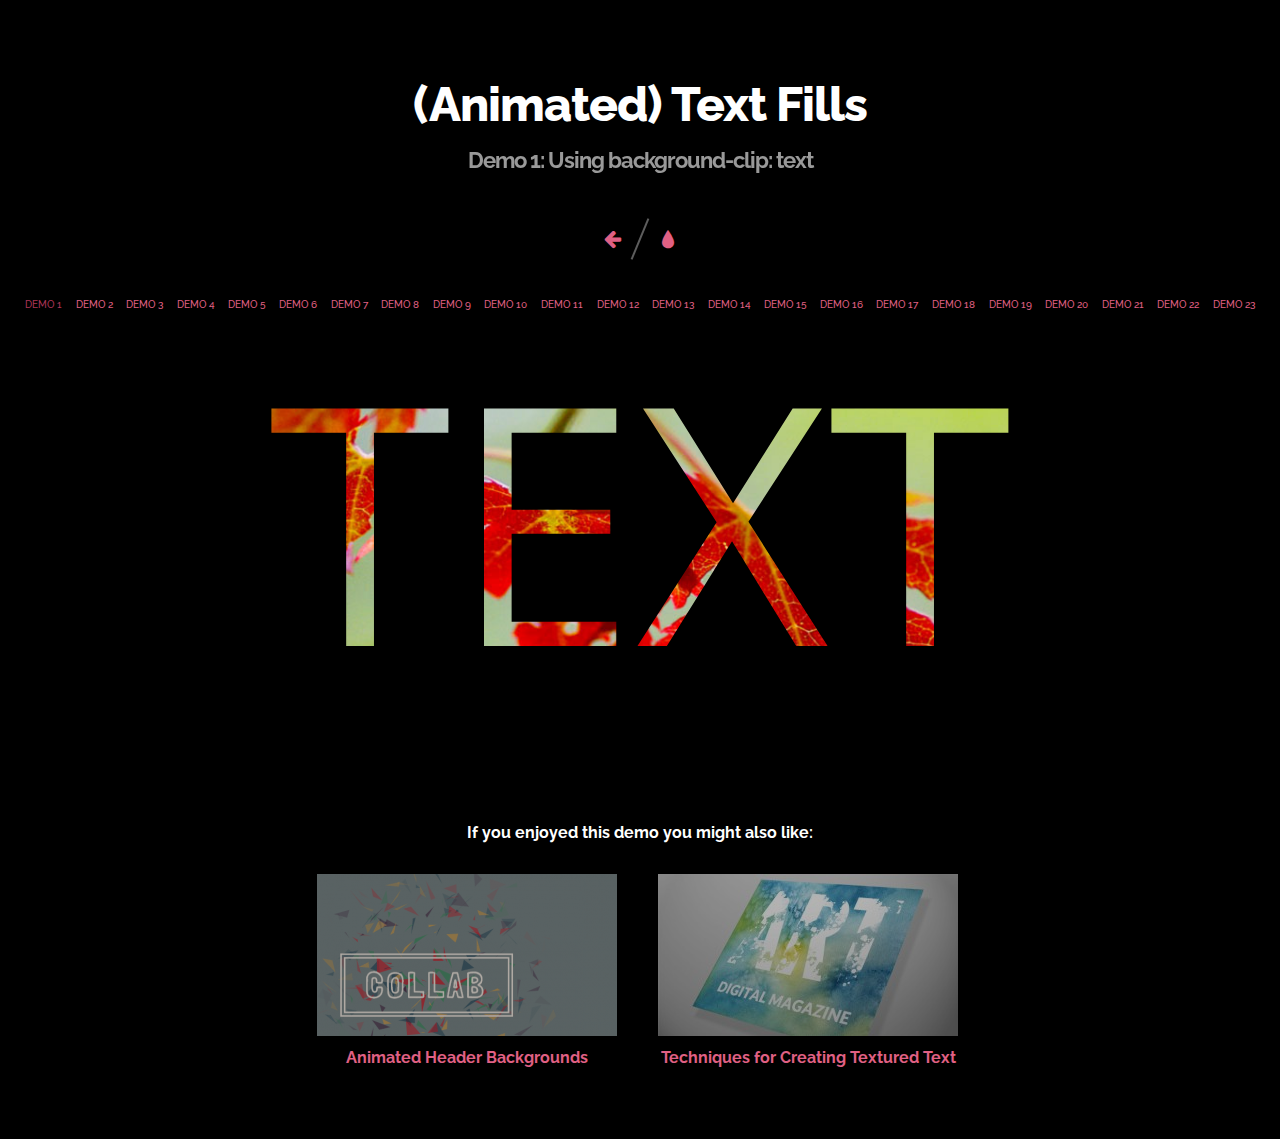
<file: AnimatedTextFillsAll/index.html>
<!DOCTYPE html>
<html lang="en" class="no-js">
	<head>
		<meta charset="UTF-8" />
		<meta http-equiv="X-UA-Compatible" content="IE=edge">
		<meta name="viewport" content="width=device-width, initial-scale=1">
		<title>(Animated) Text Fills - Demo 1</title>
		<meta name="description" content="How to Create (Animated) Text Fills with various techniques" />
		<meta name="keywords" content="text, fill, animation, svg, background-clip, clip, mask" />
		<meta name="author" content="Yoksel for Codrops" />
		<link rel="shortcut icon" href="../favicon.ico">
		<link rel="stylesheet" type="text/css" href="css/normalize.css" />
		<link rel="stylesheet" type="text/css" href="css/demo.css" />
		<link rel="stylesheet" type="text/css" href="css/style1.css" />
		<!--[if IE]>
  		<script src="http://html5shiv.googlecode.com/svn/trunk/html5.js"></script>
		<![endif]-->
	</head>
	<body>
		<div class="container">
			<header class="codrops-header">
				<h1>(Animated) Text Fills <span>Demo 1: Using background-clip: text</span></h1>
				<div class="codrops-links">
					<a class="codrops-icon codrops-icon--prev" href="http://tympanus.net/Development/ClickEffects/" title="Previous Demo"><span>Previous Demo</span></a>
					<a class="codrops-icon codrops-icon--drop" href="http://tympanus.net/codrops/?p=23145" title="Back to the article"><span>Back to the Codrops article</span></a>
				</div>
				<nav class="codrops-demos">
					<a class="current-demo" href="index.html">Demo 1</a>
					<a href="index2.html">Demo 2</a>
					<a href="index3.html">Demo 3</a>
					<a href="index4.html">Demo 4</a>
					<a href="index5.html">Demo 5</a>
					<a href="index6.html">Demo 6</a>
					<a href="index7.html">Demo 7</a>
					<a href="index8.html">Demo 8</a>
					<a href="index9.html">Demo 9</a>
					<a href="index10.html">Demo 10</a>
					<a href="index11.html">Demo 11</a>
					<a href="index12.html">Demo 12</a>
					<a href="index13.html">Demo 13</a>
					<a href="index14.html">Demo 14</a>
					<a href="index15.html">Demo 15</a>
					<a href="index16.html">Demo 16</a>
					<a href="index17.html">Demo 17</a>
					<a href="index18.html">Demo 18</a>
					<a href="index19.html">Demo 19</a>
					<a href="index20.html">Demo 20</a>
					<a href="index21.html">Demo 21</a>
					<a href="index22.html">Demo 22</a>
					<a href="index23.html">Demo 23</a>
				</nav>
			</header>
			<div class="content">
				<div class="box-with-text">Text</div>
			</div>
			<!-- Related demos -->
			<section class="content-related">
				<p>If you enjoyed this demo you might also like:</p>
				<a class="media-item" href="http://tympanus.net/Development/AnimatedHeaderBackgrounds/">
					<img class="media-item__img" src="img/related/AnimatedHeaderBackgrounds.png">
					<h3 class="media-item__title">Animated Header Backgrounds</h3>
				</a>
				<a class="media-item" href="http://tympanus.net/Tutorials/TexturedText/">
					<img class="media-item__img" src="img/related/TexturedText.jpg">
					<h3 class="media-item__title">Techniques for Creating Textured Text</h3>
				</a>
			</section>
		</div><!-- /container -->
	</body>
</html>
</file>
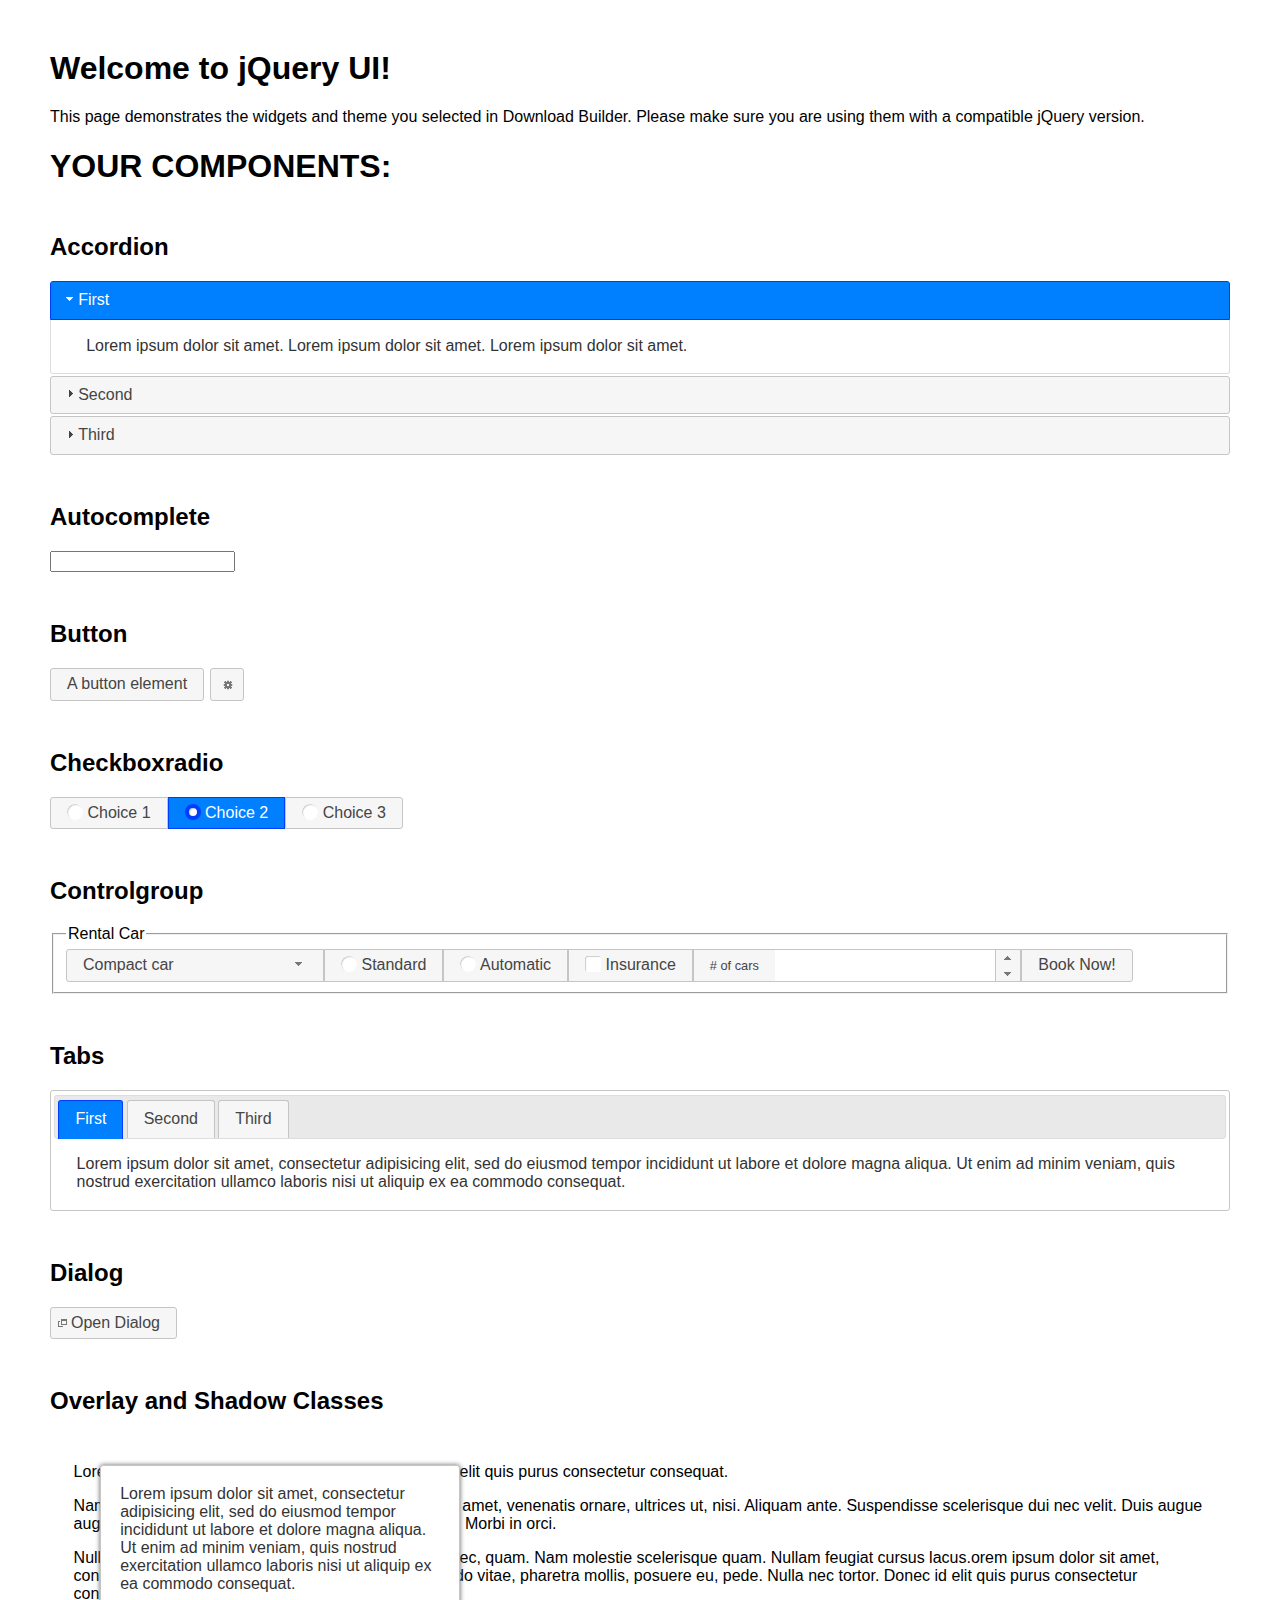
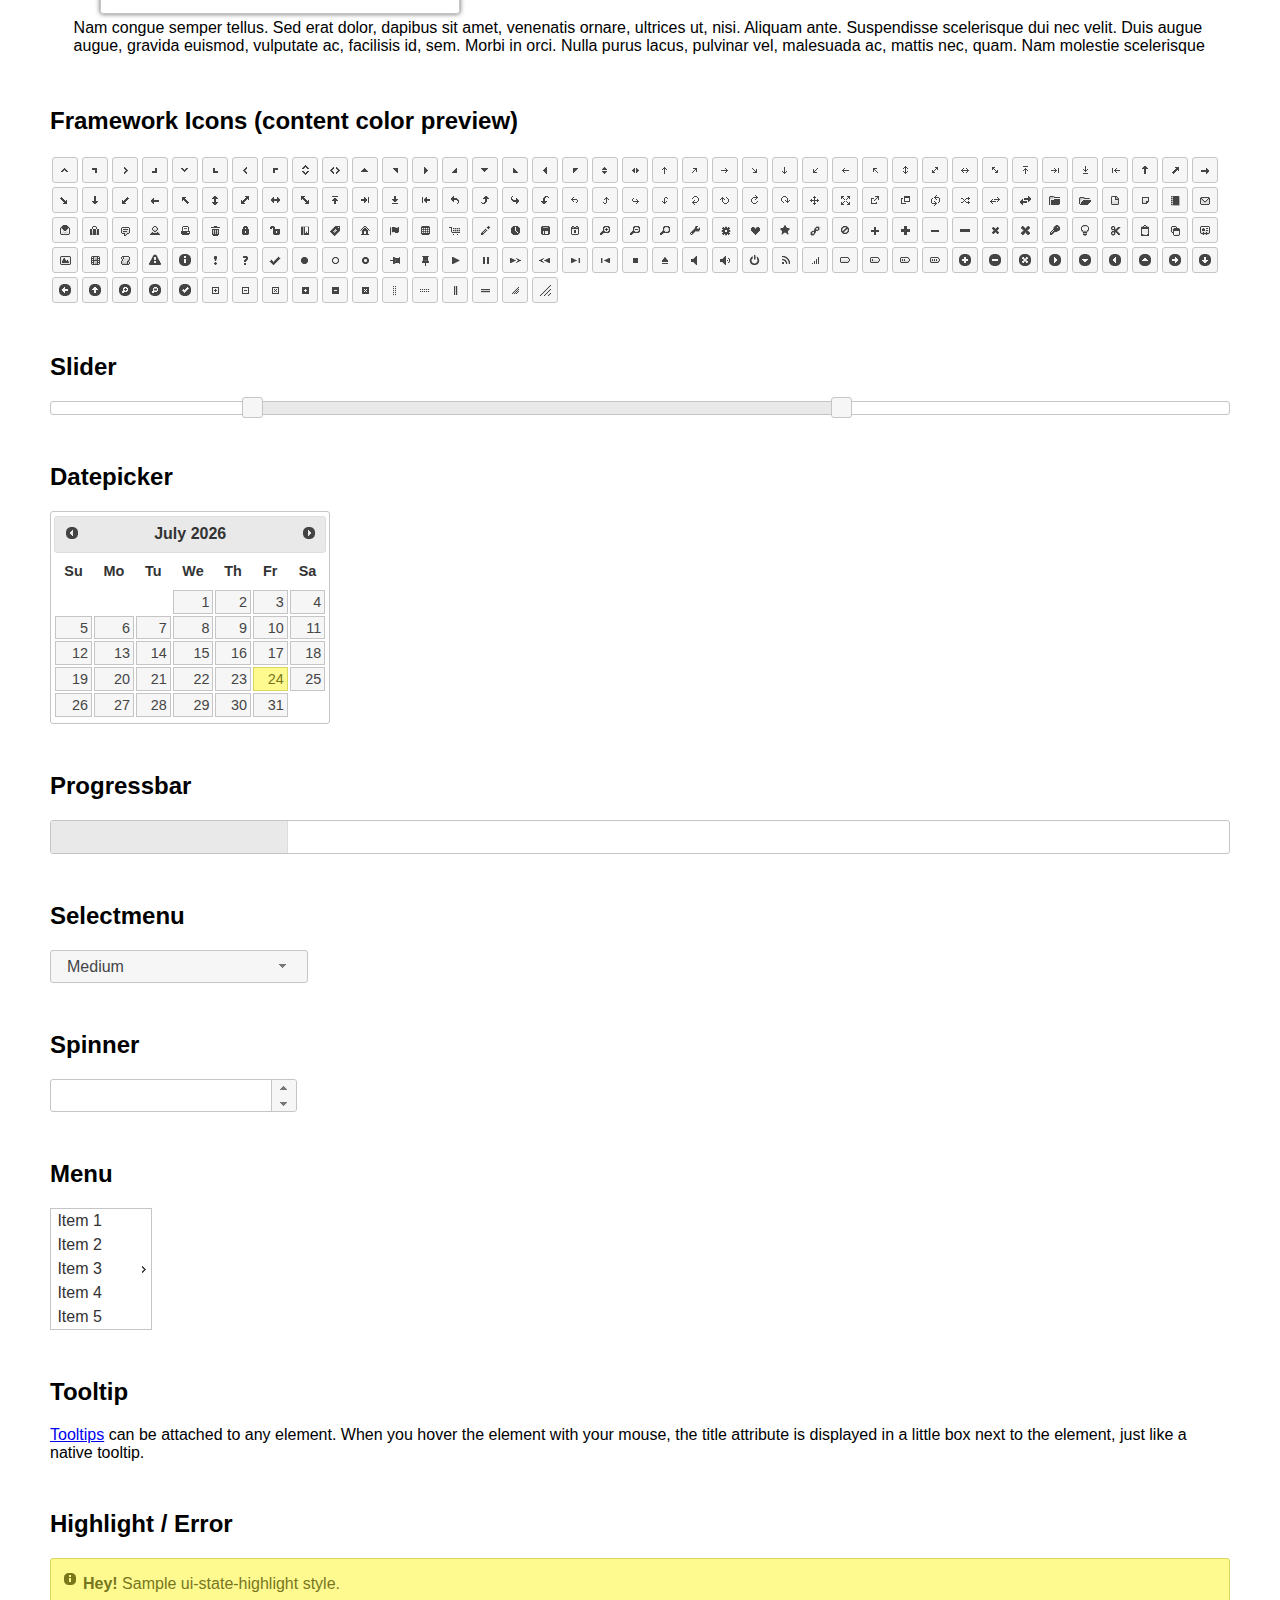
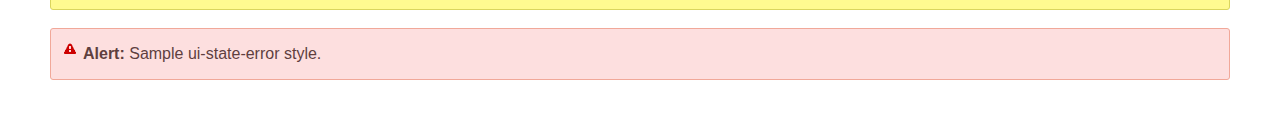
<file: vendor/jqueryui/index.html>
<!doctype html>
<html lang="us">
<head>
	<meta charset="utf-8">
	<title>jQuery UI Example Page</title>
	<link href="jquery-ui.css" rel="stylesheet">
	<style>
	body{
		font-family: "Trebuchet MS", sans-serif;
		margin: 50px;
	}
	.demoHeaders {
		margin-top: 2em;
	}
	#dialog-link {
		padding: .4em 1em .4em 20px;
		text-decoration: none;
		position: relative;
	}
	#dialog-link span.ui-icon {
		margin: 0 5px 0 0;
		position: absolute;
		left: .2em;
		top: 50%;
		margin-top: -8px;
	}
	#icons {
		margin: 0;
		padding: 0;
	}
	#icons li {
		margin: 2px;
		position: relative;
		padding: 4px 0;
		cursor: pointer;
		float: left;
		list-style: none;
	}
	#icons span.ui-icon {
		float: left;
		margin: 0 4px;
	}
	.fakewindowcontain .ui-widget-overlay {
		position: absolute;
	}
	select {
		width: 200px;
	}
	</style>
</head>
<body>

<h1>Welcome to jQuery UI!</h1>

<div class="ui-widget">
	<p>This page demonstrates the widgets and theme you selected in Download Builder. Please make sure you are using them with a compatible jQuery version.</p>
</div>

<h1>YOUR COMPONENTS:</h1>


<!-- Accordion -->
<h2 class="demoHeaders">Accordion</h2>
<div id="accordion">
	<h3>First</h3>
	<div>Lorem ipsum dolor sit amet. Lorem ipsum dolor sit amet. Lorem ipsum dolor sit amet.</div>
	<h3>Second</h3>
	<div>Phasellus mattis tincidunt nibh.</div>
	<h3>Third</h3>
	<div>Nam dui erat, auctor a, dignissim quis.</div>
</div>



<!-- Autocomplete -->
<h2 class="demoHeaders">Autocomplete</h2>
<div>
	<input id="autocomplete" title="type &quot;a&quot;">
</div>



<!-- Button -->
<h2 class="demoHeaders">Button</h2>
<button id="button">A button element</button>
<button id="button-icon">An icon-only button</button>



<!-- Checkboxradio -->
<h2 class="demoHeaders">Checkboxradio</h2>
<form style="margin-top: 1em;">
	<div id="radioset">
		<input type="radio" id="radio1" name="radio"><label for="radio1">Choice 1</label>
		<input type="radio" id="radio2" name="radio" checked="checked"><label for="radio2">Choice 2</label>
		<input type="radio" id="radio3" name="radio"><label for="radio3">Choice 3</label>
	</div>
</form>



<!-- Controlgroup -->
<h2 class="demoHeaders">Controlgroup</h2>
<fieldset>
	<legend>Rental Car</legend>
	<div id="controlgroup">
		<select id="car-type">
			<option>Compact car</option>
			<option>Midsize car</option>
			<option>Full size car</option>
			<option>SUV</option>
			<option>Luxury</option>
			<option>Truck</option>
			<option>Van</option>
		</select>
		<label for="transmission-standard">Standard</label>
		<input type="radio" name="transmission" id="transmission-standard">
		<label for="transmission-automatic">Automatic</label>
		<input type="radio" name="transmission" id="transmission-automatic">
		<label for="insurance">Insurance</label>
		<input type="checkbox" name="insurance" id="insurance">
		<label for="horizontal-spinner" class="ui-controlgroup-label"># of cars</label>
		<input id="horizontal-spinner" class="ui-spinner-input">
		<button>Book Now!</button>
	</div>
</fieldset>



<!-- Tabs -->
<h2 class="demoHeaders">Tabs</h2>
<div id="tabs">
	<ul>
		<li><a href="#tabs-1">First</a></li>
		<li><a href="#tabs-2">Second</a></li>
		<li><a href="#tabs-3">Third</a></li>
	</ul>
	<div id="tabs-1">Lorem ipsum dolor sit amet, consectetur adipisicing elit, sed do eiusmod tempor incididunt ut labore et dolore magna aliqua. Ut enim ad minim veniam, quis nostrud exercitation ullamco laboris nisi ut aliquip ex ea commodo consequat.</div>
	<div id="tabs-2">Phasellus mattis tincidunt nibh. Cras orci urna, blandit id, pretium vel, aliquet ornare, felis. Maecenas scelerisque sem non nisl. Fusce sed lorem in enim dictum bibendum.</div>
	<div id="tabs-3">Nam dui erat, auctor a, dignissim quis, sollicitudin eu, felis. Pellentesque nisi urna, interdum eget, sagittis et, consequat vestibulum, lacus. Mauris porttitor ullamcorper augue.</div>
</div>



<h2 class="demoHeaders">Dialog</h2>
<p>
	<button id="dialog-link" class="ui-button ui-corner-all ui-widget">
		<span class="ui-icon ui-icon-newwin"></span>Open Dialog
	</button>
</p>

<h2 class="demoHeaders">Overlay and Shadow Classes</h2>
<div style="position: relative; width: 96%; height: 200px; padding:1% 2%; overflow:hidden;" class="fakewindowcontain">
	<p>Lorem ipsum dolor sit amet,  Nulla nec tortor. Donec id elit quis purus consectetur consequat. </p><p>Nam congue semper tellus. Sed erat dolor, dapibus sit amet, venenatis ornare, ultrices ut, nisi. Aliquam ante. Suspendisse scelerisque dui nec velit. Duis augue augue, gravida euismod, vulputate ac, facilisis id, sem. Morbi in orci. </p><p>Nulla purus lacus, pulvinar vel, malesuada ac, mattis nec, quam. Nam molestie scelerisque quam. Nullam feugiat cursus lacus.orem ipsum dolor sit amet, consectetur adipiscing elit. Donec libero risus, commodo vitae, pharetra mollis, posuere eu, pede. Nulla nec tortor. Donec id elit quis purus consectetur consequat. </p><p>Nam congue semper tellus. Sed erat dolor, dapibus sit amet, venenatis ornare, ultrices ut, nisi. Aliquam ante. Suspendisse scelerisque dui nec velit. Duis augue augue, gravida euismod, vulputate ac, facilisis id, sem. Morbi in orci. Nulla purus lacus, pulvinar vel, malesuada ac, mattis nec, quam. Nam molestie scelerisque quam. </p><p>Nullam feugiat cursus lacus.orem ipsum dolor sit amet, consectetur adipiscing elit. Donec libero risus, commodo vitae, pharetra mollis, posuere eu, pede. Nulla nec tortor. Donec id elit quis purus consectetur consequat. Nam congue semper tellus. Sed erat dolor, dapibus sit amet, venenatis ornare, ultrices ut, nisi. Aliquam ante. </p><p>Suspendisse scelerisque dui nec velit. Duis augue augue, gravida euismod, vulputate ac, facilisis id, sem. Morbi in orci. Nulla purus lacus, pulvinar vel, malesuada ac, mattis nec, quam. Nam molestie scelerisque quam. Nullam feugiat cursus lacus.orem ipsum dolor sit amet, consectetur adipiscing elit. Donec libero risus, commodo vitae, pharetra mollis, posuere eu, pede. Nulla nec tortor. Donec id elit quis purus consectetur consequat. Nam congue semper tellus. Sed erat dolor, dapibus sit amet, venenatis ornare, ultrices ut, nisi. </p>

	<!-- ui-dialog -->
	<div class="ui-widget-overlay ui-front"></div>
	<div style="position: absolute; width: 320px; left: 50px; top: 30px; padding: 1.2em" class="ui-widget ui-front ui-widget-content ui-corner-all ui-widget-shadow">
		Lorem ipsum dolor sit amet, consectetur adipisicing elit, sed do eiusmod tempor incididunt ut labore et dolore magna aliqua. Ut enim ad minim veniam, quis nostrud exercitation ullamco laboris nisi ut aliquip ex ea commodo consequat.
	</div>

</div>

<!-- ui-dialog -->
<div id="dialog" title="Dialog Title">
	<p>Lorem ipsum dolor sit amet, consectetur adipisicing elit, sed do eiusmod tempor incididunt ut labore et dolore magna aliqua. Ut enim ad minim veniam, quis nostrud exercitation ullamco laboris nisi ut aliquip ex ea commodo consequat.</p>
</div>



<h2 class="demoHeaders">Framework Icons (content color preview)</h2>
<ul id="icons" class="ui-widget ui-helper-clearfix">
	<li class="ui-state-default ui-corner-all" title=".ui-icon-caret-1-n"><span class="ui-icon ui-icon-caret-1-n"></span></li>
	<li class="ui-state-default ui-corner-all" title=".ui-icon-caret-1-ne"><span class="ui-icon ui-icon-caret-1-ne"></span></li>
	<li class="ui-state-default ui-corner-all" title=".ui-icon-caret-1-e"><span class="ui-icon ui-icon-caret-1-e"></span></li>
	<li class="ui-state-default ui-corner-all" title=".ui-icon-caret-1-se"><span class="ui-icon ui-icon-caret-1-se"></span></li>
	<li class="ui-state-default ui-corner-all" title=".ui-icon-caret-1-s"><span class="ui-icon ui-icon-caret-1-s"></span></li>
	<li class="ui-state-default ui-corner-all" title=".ui-icon-caret-1-sw"><span class="ui-icon ui-icon-caret-1-sw"></span></li>
	<li class="ui-state-default ui-corner-all" title=".ui-icon-caret-1-w"><span class="ui-icon ui-icon-caret-1-w"></span></li>
	<li class="ui-state-default ui-corner-all" title=".ui-icon-caret-1-nw"><span class="ui-icon ui-icon-caret-1-nw"></span></li>
	<li class="ui-state-default ui-corner-all" title=".ui-icon-caret-2-n-s"><span class="ui-icon ui-icon-caret-2-n-s"></span></li>
	<li class="ui-state-default ui-corner-all" title=".ui-icon-caret-2-e-w"><span class="ui-icon ui-icon-caret-2-e-w"></span></li>
	<li class="ui-state-default ui-corner-all" title=".ui-icon-triangle-1-n"><span class="ui-icon ui-icon-triangle-1-n"></span></li>
	<li class="ui-state-default ui-corner-all" title=".ui-icon-triangle-1-ne"><span class="ui-icon ui-icon-triangle-1-ne"></span></li>
	<li class="ui-state-default ui-corner-all" title=".ui-icon-triangle-1-e"><span class="ui-icon ui-icon-triangle-1-e"></span></li>
	<li class="ui-state-default ui-corner-all" title=".ui-icon-triangle-1-se"><span class="ui-icon ui-icon-triangle-1-se"></span></li>
	<li class="ui-state-default ui-corner-all" title=".ui-icon-triangle-1-s"><span class="ui-icon ui-icon-triangle-1-s"></span></li>
	<li class="ui-state-default ui-corner-all" title=".ui-icon-triangle-1-sw"><span class="ui-icon ui-icon-triangle-1-sw"></span></li>
	<li class="ui-state-default ui-corner-all" title=".ui-icon-triangle-1-w"><span class="ui-icon ui-icon-triangle-1-w"></span></li>
	<li class="ui-state-default ui-corner-all" title=".ui-icon-triangle-1-nw"><span class="ui-icon ui-icon-triangle-1-nw"></span></li>
	<li class="ui-state-default ui-corner-all" title=".ui-icon-triangle-2-n-s"><span class="ui-icon ui-icon-triangle-2-n-s"></span></li>
	<li class="ui-state-default ui-corner-all" title=".ui-icon-triangle-2-e-w"><span class="ui-icon ui-icon-triangle-2-e-w"></span></li>
	<li class="ui-state-default ui-corner-all" title=".ui-icon-arrow-1-n"><span class="ui-icon ui-icon-arrow-1-n"></span></li>
	<li class="ui-state-default ui-corner-all" title=".ui-icon-arrow-1-ne"><span class="ui-icon ui-icon-arrow-1-ne"></span></li>
	<li class="ui-state-default ui-corner-all" title=".ui-icon-arrow-1-e"><span class="ui-icon ui-icon-arrow-1-e"></span></li>
	<li class="ui-state-default ui-corner-all" title=".ui-icon-arrow-1-se"><span class="ui-icon ui-icon-arrow-1-se"></span></li>
	<li class="ui-state-default ui-corner-all" title=".ui-icon-arrow-1-s"><span class="ui-icon ui-icon-arrow-1-s"></span></li>
	<li class="ui-state-default ui-corner-all" title=".ui-icon-arrow-1-sw"><span class="ui-icon ui-icon-arrow-1-sw"></span></li>
	<li class="ui-state-default ui-corner-all" title=".ui-icon-arrow-1-w"><span class="ui-icon ui-icon-arrow-1-w"></span></li>
	<li class="ui-state-default ui-corner-all" title=".ui-icon-arrow-1-nw"><span class="ui-icon ui-icon-arrow-1-nw"></span></li>
	<li class="ui-state-default ui-corner-all" title=".ui-icon-arrow-2-n-s"><span class="ui-icon ui-icon-arrow-2-n-s"></span></li>
	<li class="ui-state-default ui-corner-all" title=".ui-icon-arrow-2-ne-sw"><span class="ui-icon ui-icon-arrow-2-ne-sw"></span></li>
	<li class="ui-state-default ui-corner-all" title=".ui-icon-arrow-2-e-w"><span class="ui-icon ui-icon-arrow-2-e-w"></span></li>
	<li class="ui-state-default ui-corner-all" title=".ui-icon-arrow-2-se-nw"><span class="ui-icon ui-icon-arrow-2-se-nw"></span></li>
	<li class="ui-state-default ui-corner-all" title=".ui-icon-arrowstop-1-n"><span class="ui-icon ui-icon-arrowstop-1-n"></span></li>
	<li class="ui-state-default ui-corner-all" title=".ui-icon-arrowstop-1-e"><span class="ui-icon ui-icon-arrowstop-1-e"></span></li>
	<li class="ui-state-default ui-corner-all" title=".ui-icon-arrowstop-1-s"><span class="ui-icon ui-icon-arrowstop-1-s"></span></li>
	<li class="ui-state-default ui-corner-all" title=".ui-icon-arrowstop-1-w"><span class="ui-icon ui-icon-arrowstop-1-w"></span></li>
	<li class="ui-state-default ui-corner-all" title=".ui-icon-arrowthick-1-n"><span class="ui-icon ui-icon-arrowthick-1-n"></span></li>
	<li class="ui-state-default ui-corner-all" title=".ui-icon-arrowthick-1-ne"><span class="ui-icon ui-icon-arrowthick-1-ne"></span></li>
	<li class="ui-state-default ui-corner-all" title=".ui-icon-arrowthick-1-e"><span class="ui-icon ui-icon-arrowthick-1-e"></span></li>
	<li class="ui-state-default ui-corner-all" title=".ui-icon-arrowthick-1-se"><span class="ui-icon ui-icon-arrowthick-1-se"></span></li>
	<li class="ui-state-default ui-corner-all" title=".ui-icon-arrowthick-1-s"><span class="ui-icon ui-icon-arrowthick-1-s"></span></li>
	<li class="ui-state-default ui-corner-all" title=".ui-icon-arrowthick-1-sw"><span class="ui-icon ui-icon-arrowthick-1-sw"></span></li>
	<li class="ui-state-default ui-corner-all" title=".ui-icon-arrowthick-1-w"><span class="ui-icon ui-icon-arrowthick-1-w"></span></li>
	<li class="ui-state-default ui-corner-all" title=".ui-icon-arrowthick-1-nw"><span class="ui-icon ui-icon-arrowthick-1-nw"></span></li>
	<li class="ui-state-default ui-corner-all" title=".ui-icon-arrowthick-2-n-s"><span class="ui-icon ui-icon-arrowthick-2-n-s"></span></li>
	<li class="ui-state-default ui-corner-all" title=".ui-icon-arrowthick-2-ne-sw"><span class="ui-icon ui-icon-arrowthick-2-ne-sw"></span></li>
	<li class="ui-state-default ui-corner-all" title=".ui-icon-arrowthick-2-e-w"><span class="ui-icon ui-icon-arrowthick-2-e-w"></span></li>
	<li class="ui-state-default ui-corner-all" title=".ui-icon-arrowthick-2-se-nw"><span class="ui-icon ui-icon-arrowthick-2-se-nw"></span></li>
	<li class="ui-state-default ui-corner-all" title=".ui-icon-arrowthickstop-1-n"><span class="ui-icon ui-icon-arrowthickstop-1-n"></span></li>
	<li class="ui-state-default ui-corner-all" title=".ui-icon-arrowthickstop-1-e"><span class="ui-icon ui-icon-arrowthickstop-1-e"></span></li>
	<li class="ui-state-default ui-corner-all" title=".ui-icon-arrowthickstop-1-s"><span class="ui-icon ui-icon-arrowthickstop-1-s"></span></li>
	<li class="ui-state-default ui-corner-all" title=".ui-icon-arrowthickstop-1-w"><span class="ui-icon ui-icon-arrowthickstop-1-w"></span></li>
	<li class="ui-state-default ui-corner-all" title=".ui-icon-arrowreturnthick-1-w"><span class="ui-icon ui-icon-arrowreturnthick-1-w"></span></li>
	<li class="ui-state-default ui-corner-all" title=".ui-icon-arrowreturnthick-1-n"><span class="ui-icon ui-icon-arrowreturnthick-1-n"></span></li>
	<li class="ui-state-default ui-corner-all" title=".ui-icon-arrowreturnthick-1-e"><span class="ui-icon ui-icon-arrowreturnthick-1-e"></span></li>
	<li class="ui-state-default ui-corner-all" title=".ui-icon-arrowreturnthick-1-s"><span class="ui-icon ui-icon-arrowreturnthick-1-s"></span></li>
	<li class="ui-state-default ui-corner-all" title=".ui-icon-arrowreturn-1-w"><span class="ui-icon ui-icon-arrowreturn-1-w"></span></li>
	<li class="ui-state-default ui-corner-all" title=".ui-icon-arrowreturn-1-n"><span class="ui-icon ui-icon-arrowreturn-1-n"></span></li>
	<li class="ui-state-default ui-corner-all" title=".ui-icon-arrowreturn-1-e"><span class="ui-icon ui-icon-arrowreturn-1-e"></span></li>
	<li class="ui-state-default ui-corner-all" title=".ui-icon-arrowreturn-1-s"><span class="ui-icon ui-icon-arrowreturn-1-s"></span></li>
	<li class="ui-state-default ui-corner-all" title=".ui-icon-arrowrefresh-1-w"><span class="ui-icon ui-icon-arrowrefresh-1-w"></span></li>
	<li class="ui-state-default ui-corner-all" title=".ui-icon-arrowrefresh-1-n"><span class="ui-icon ui-icon-arrowrefresh-1-n"></span></li>
	<li class="ui-state-default ui-corner-all" title=".ui-icon-arrowrefresh-1-e"><span class="ui-icon ui-icon-arrowrefresh-1-e"></span></li>
	<li class="ui-state-default ui-corner-all" title=".ui-icon-arrowrefresh-1-s"><span class="ui-icon ui-icon-arrowrefresh-1-s"></span></li>
	<li class="ui-state-default ui-corner-all" title=".ui-icon-arrow-4"><span class="ui-icon ui-icon-arrow-4"></span></li>
	<li class="ui-state-default ui-corner-all" title=".ui-icon-arrow-4-diag"><span class="ui-icon ui-icon-arrow-4-diag"></span></li>
	<li class="ui-state-default ui-corner-all" title=".ui-icon-extlink"><span class="ui-icon ui-icon-extlink"></span></li>
	<li class="ui-state-default ui-corner-all" title=".ui-icon-newwin"><span class="ui-icon ui-icon-newwin"></span></li>
	<li class="ui-state-default ui-corner-all" title=".ui-icon-refresh"><span class="ui-icon ui-icon-refresh"></span></li>
	<li class="ui-state-default ui-corner-all" title=".ui-icon-shuffle"><span class="ui-icon ui-icon-shuffle"></span></li>
	<li class="ui-state-default ui-corner-all" title=".ui-icon-transfer-e-w"><span class="ui-icon ui-icon-transfer-e-w"></span></li>
	<li class="ui-state-default ui-corner-all" title=".ui-icon-transferthick-e-w"><span class="ui-icon ui-icon-transferthick-e-w"></span></li>
	<li class="ui-state-default ui-corner-all" title=".ui-icon-folder-collapsed"><span class="ui-icon ui-icon-folder-collapsed"></span></li>
	<li class="ui-state-default ui-corner-all" title=".ui-icon-folder-open"><span class="ui-icon ui-icon-folder-open"></span></li>
	<li class="ui-state-default ui-corner-all" title=".ui-icon-document"><span class="ui-icon ui-icon-document"></span></li>
	<li class="ui-state-default ui-corner-all" title=".ui-icon-document-b"><span class="ui-icon ui-icon-document-b"></span></li>
	<li class="ui-state-default ui-corner-all" title=".ui-icon-note"><span class="ui-icon ui-icon-note"></span></li>
	<li class="ui-state-default ui-corner-all" title=".ui-icon-mail-closed"><span class="ui-icon ui-icon-mail-closed"></span></li>
	<li class="ui-state-default ui-corner-all" title=".ui-icon-mail-open"><span class="ui-icon ui-icon-mail-open"></span></li>
	<li class="ui-state-default ui-corner-all" title=".ui-icon-suitcase"><span class="ui-icon ui-icon-suitcase"></span></li>
	<li class="ui-state-default ui-corner-all" title=".ui-icon-comment"><span class="ui-icon ui-icon-comment"></span></li>
	<li class="ui-state-default ui-corner-all" title=".ui-icon-person"><span class="ui-icon ui-icon-person"></span></li>
	<li class="ui-state-default ui-corner-all" title=".ui-icon-print"><span class="ui-icon ui-icon-print"></span></li>
	<li class="ui-state-default ui-corner-all" title=".ui-icon-trash"><span class="ui-icon ui-icon-trash"></span></li>
	<li class="ui-state-default ui-corner-all" title=".ui-icon-locked"><span class="ui-icon ui-icon-locked"></span></li>
	<li class="ui-state-default ui-corner-all" title=".ui-icon-unlocked"><span class="ui-icon ui-icon-unlocked"></span></li>
	<li class="ui-state-default ui-corner-all" title=".ui-icon-bookmark"><span class="ui-icon ui-icon-bookmark"></span></li>
	<li class="ui-state-default ui-corner-all" title=".ui-icon-tag"><span class="ui-icon ui-icon-tag"></span></li>
	<li class="ui-state-default ui-corner-all" title=".ui-icon-home"><span class="ui-icon ui-icon-home"></span></li>
	<li class="ui-state-default ui-corner-all" title=".ui-icon-flag"><span class="ui-icon ui-icon-flag"></span></li>
	<li class="ui-state-default ui-corner-all" title=".ui-icon-calculator"><span class="ui-icon ui-icon-calculator"></span></li>
	<li class="ui-state-default ui-corner-all" title=".ui-icon-cart"><span class="ui-icon ui-icon-cart"></span></li>
	<li class="ui-state-default ui-corner-all" title=".ui-icon-pencil"><span class="ui-icon ui-icon-pencil"></span></li>
	<li class="ui-state-default ui-corner-all" title=".ui-icon-clock"><span class="ui-icon ui-icon-clock"></span></li>
	<li class="ui-state-default ui-corner-all" title=".ui-icon-disk"><span class="ui-icon ui-icon-disk"></span></li>
	<li class="ui-state-default ui-corner-all" title=".ui-icon-calendar"><span class="ui-icon ui-icon-calendar"></span></li>
	<li class="ui-state-default ui-corner-all" title=".ui-icon-zoomin"><span class="ui-icon ui-icon-zoomin"></span></li>
	<li class="ui-state-default ui-corner-all" title=".ui-icon-zoomout"><span class="ui-icon ui-icon-zoomout"></span></li>
	<li class="ui-state-default ui-corner-all" title=".ui-icon-search"><span class="ui-icon ui-icon-search"></span></li>
	<li class="ui-state-default ui-corner-all" title=".ui-icon-wrench"><span class="ui-icon ui-icon-wrench"></span></li>
	<li class="ui-state-default ui-corner-all" title=".ui-icon-gear"><span class="ui-icon ui-icon-gear"></span></li>
	<li class="ui-state-default ui-corner-all" title=".ui-icon-heart"><span class="ui-icon ui-icon-heart"></span></li>
	<li class="ui-state-default ui-corner-all" title=".ui-icon-star"><span class="ui-icon ui-icon-star"></span></li>
	<li class="ui-state-default ui-corner-all" title=".ui-icon-link"><span class="ui-icon ui-icon-link"></span></li>
	<li class="ui-state-default ui-corner-all" title=".ui-icon-cancel"><span class="ui-icon ui-icon-cancel"></span></li>
	<li class="ui-state-default ui-corner-all" title=".ui-icon-plus"><span class="ui-icon ui-icon-plus"></span></li>
	<li class="ui-state-default ui-corner-all" title=".ui-icon-plusthick"><span class="ui-icon ui-icon-plusthick"></span></li>
	<li class="ui-state-default ui-corner-all" title=".ui-icon-minus"><span class="ui-icon ui-icon-minus"></span></li>
	<li class="ui-state-default ui-corner-all" title=".ui-icon-minusthick"><span class="ui-icon ui-icon-minusthick"></span></li>
	<li class="ui-state-default ui-corner-all" title=".ui-icon-close"><span class="ui-icon ui-icon-close"></span></li>
	<li class="ui-state-default ui-corner-all" title=".ui-icon-closethick"><span class="ui-icon ui-icon-closethick"></span></li>
	<li class="ui-state-default ui-corner-all" title=".ui-icon-key"><span class="ui-icon ui-icon-key"></span></li>
	<li class="ui-state-default ui-corner-all" title=".ui-icon-lightbulb"><span class="ui-icon ui-icon-lightbulb"></span></li>
	<li class="ui-state-default ui-corner-all" title=".ui-icon-scissors"><span class="ui-icon ui-icon-scissors"></span></li>
	<li class="ui-state-default ui-corner-all" title=".ui-icon-clipboard"><span class="ui-icon ui-icon-clipboard"></span></li>
	<li class="ui-state-default ui-corner-all" title=".ui-icon-copy"><span class="ui-icon ui-icon-copy"></span></li>
	<li class="ui-state-default ui-corner-all" title=".ui-icon-contact"><span class="ui-icon ui-icon-contact"></span></li>
	<li class="ui-state-default ui-corner-all" title=".ui-icon-image"><span class="ui-icon ui-icon-image"></span></li>
	<li class="ui-state-default ui-corner-all" title=".ui-icon-video"><span class="ui-icon ui-icon-video"></span></li>
	<li class="ui-state-default ui-corner-all" title=".ui-icon-script"><span class="ui-icon ui-icon-script"></span></li>
	<li class="ui-state-default ui-corner-all" title=".ui-icon-alert"><span class="ui-icon ui-icon-alert"></span></li>
	<li class="ui-state-default ui-corner-all" title=".ui-icon-info"><span class="ui-icon ui-icon-info"></span></li>
	<li class="ui-state-default ui-corner-all" title=".ui-icon-notice"><span class="ui-icon ui-icon-notice"></span></li>
	<li class="ui-state-default ui-corner-all" title=".ui-icon-help"><span class="ui-icon ui-icon-help"></span></li>
	<li class="ui-state-default ui-corner-all" title=".ui-icon-check"><span class="ui-icon ui-icon-check"></span></li>
	<li class="ui-state-default ui-corner-all" title=".ui-icon-bullet"><span class="ui-icon ui-icon-bullet"></span></li>
	<li class="ui-state-default ui-corner-all" title=".ui-icon-radio-off"><span class="ui-icon ui-icon-radio-off"></span></li>
	<li class="ui-state-default ui-corner-all" title=".ui-icon-radio-on"><span class="ui-icon ui-icon-radio-on"></span></li>
	<li class="ui-state-default ui-corner-all" title=".ui-icon-pin-w"><span class="ui-icon ui-icon-pin-w"></span></li>
	<li class="ui-state-default ui-corner-all" title=".ui-icon-pin-s"><span class="ui-icon ui-icon-pin-s"></span></li>
	<li class="ui-state-default ui-corner-all" title=".ui-icon-play"><span class="ui-icon ui-icon-play"></span></li>
	<li class="ui-state-default ui-corner-all" title=".ui-icon-pause"><span class="ui-icon ui-icon-pause"></span></li>
	<li class="ui-state-default ui-corner-all" title=".ui-icon-seek-next"><span class="ui-icon ui-icon-seek-next"></span></li>
	<li class="ui-state-default ui-corner-all" title=".ui-icon-seek-prev"><span class="ui-icon ui-icon-seek-prev"></span></li>
	<li class="ui-state-default ui-corner-all" title=".ui-icon-seek-end"><span class="ui-icon ui-icon-seek-end"></span></li>
	<li class="ui-state-default ui-corner-all" title=".ui-icon-seek-first"><span class="ui-icon ui-icon-seek-first"></span></li>
	<li class="ui-state-default ui-corner-all" title=".ui-icon-stop"><span class="ui-icon ui-icon-stop"></span></li>
	<li class="ui-state-default ui-corner-all" title=".ui-icon-eject"><span class="ui-icon ui-icon-eject"></span></li>
	<li class="ui-state-default ui-corner-all" title=".ui-icon-volume-off"><span class="ui-icon ui-icon-volume-off"></span></li>
	<li class="ui-state-default ui-corner-all" title=".ui-icon-volume-on"><span class="ui-icon ui-icon-volume-on"></span></li>
	<li class="ui-state-default ui-corner-all" title=".ui-icon-power"><span class="ui-icon ui-icon-power"></span></li>
	<li class="ui-state-default ui-corner-all" title=".ui-icon-signal-diag"><span class="ui-icon ui-icon-signal-diag"></span></li>
	<li class="ui-state-default ui-corner-all" title=".ui-icon-signal"><span class="ui-icon ui-icon-signal"></span></li>
	<li class="ui-state-default ui-corner-all" title=".ui-icon-battery-0"><span class="ui-icon ui-icon-battery-0"></span></li>
	<li class="ui-state-default ui-corner-all" title=".ui-icon-battery-1"><span class="ui-icon ui-icon-battery-1"></span></li>
	<li class="ui-state-default ui-corner-all" title=".ui-icon-battery-2"><span class="ui-icon ui-icon-battery-2"></span></li>
	<li class="ui-state-default ui-corner-all" title=".ui-icon-battery-3"><span class="ui-icon ui-icon-battery-3"></span></li>
	<li class="ui-state-default ui-corner-all" title=".ui-icon-circle-plus"><span class="ui-icon ui-icon-circle-plus"></span></li>
	<li class="ui-state-default ui-corner-all" title=".ui-icon-circle-minus"><span class="ui-icon ui-icon-circle-minus"></span></li>
	<li class="ui-state-default ui-corner-all" title=".ui-icon-circle-close"><span class="ui-icon ui-icon-circle-close"></span></li>
	<li class="ui-state-default ui-corner-all" title=".ui-icon-circle-triangle-e"><span class="ui-icon ui-icon-circle-triangle-e"></span></li>
	<li class="ui-state-default ui-corner-all" title=".ui-icon-circle-triangle-s"><span class="ui-icon ui-icon-circle-triangle-s"></span></li>
	<li class="ui-state-default ui-corner-all" title=".ui-icon-circle-triangle-w"><span class="ui-icon ui-icon-circle-triangle-w"></span></li>
	<li class="ui-state-default ui-corner-all" title=".ui-icon-circle-triangle-n"><span class="ui-icon ui-icon-circle-triangle-n"></span></li>
	<li class="ui-state-default ui-corner-all" title=".ui-icon-circle-arrow-e"><span class="ui-icon ui-icon-circle-arrow-e"></span></li>
	<li class="ui-state-default ui-corner-all" title=".ui-icon-circle-arrow-s"><span class="ui-icon ui-icon-circle-arrow-s"></span></li>
	<li class="ui-state-default ui-corner-all" title=".ui-icon-circle-arrow-w"><span class="ui-icon ui-icon-circle-arrow-w"></span></li>
	<li class="ui-state-default ui-corner-all" title=".ui-icon-circle-arrow-n"><span class="ui-icon ui-icon-circle-arrow-n"></span></li>
	<li class="ui-state-default ui-corner-all" title=".ui-icon-circle-zoomin"><span class="ui-icon ui-icon-circle-zoomin"></span></li>
	<li class="ui-state-default ui-corner-all" title=".ui-icon-circle-zoomout"><span class="ui-icon ui-icon-circle-zoomout"></span></li>
	<li class="ui-state-default ui-corner-all" title=".ui-icon-circle-check"><span class="ui-icon ui-icon-circle-check"></span></li>
	<li class="ui-state-default ui-corner-all" title=".ui-icon-circlesmall-plus"><span class="ui-icon ui-icon-circlesmall-plus"></span></li>
	<li class="ui-state-default ui-corner-all" title=".ui-icon-circlesmall-minus"><span class="ui-icon ui-icon-circlesmall-minus"></span></li>
	<li class="ui-state-default ui-corner-all" title=".ui-icon-circlesmall-close"><span class="ui-icon ui-icon-circlesmall-close"></span></li>
	<li class="ui-state-default ui-corner-all" title=".ui-icon-squaresmall-plus"><span class="ui-icon ui-icon-squaresmall-plus"></span></li>
	<li class="ui-state-default ui-corner-all" title=".ui-icon-squaresmall-minus"><span class="ui-icon ui-icon-squaresmall-minus"></span></li>
	<li class="ui-state-default ui-corner-all" title=".ui-icon-squaresmall-close"><span class="ui-icon ui-icon-squaresmall-close"></span></li>
	<li class="ui-state-default ui-corner-all" title=".ui-icon-grip-dotted-vertical"><span class="ui-icon ui-icon-grip-dotted-vertical"></span></li>
	<li class="ui-state-default ui-corner-all" title=".ui-icon-grip-dotted-horizontal"><span class="ui-icon ui-icon-grip-dotted-horizontal"></span></li>
	<li class="ui-state-default ui-corner-all" title=".ui-icon-grip-solid-vertical"><span class="ui-icon ui-icon-grip-solid-vertical"></span></li>
	<li class="ui-state-default ui-corner-all" title=".ui-icon-grip-solid-horizontal"><span class="ui-icon ui-icon-grip-solid-horizontal"></span></li>
	<li class="ui-state-default ui-corner-all" title=".ui-icon-gripsmall-diagonal-se"><span class="ui-icon ui-icon-gripsmall-diagonal-se"></span></li>
	<li class="ui-state-default ui-corner-all" title=".ui-icon-grip-diagonal-se"><span class="ui-icon ui-icon-grip-diagonal-se"></span></li>
</ul>


<!-- Slider -->
<h2 class="demoHeaders">Slider</h2>
<div id="slider"></div>



<!-- Datepicker -->
<h2 class="demoHeaders">Datepicker</h2>
<div id="datepicker"></div>



<!-- Progressbar -->
<h2 class="demoHeaders">Progressbar</h2>
<div id="progressbar"></div>



<!-- Progressbar -->
<h2 class="demoHeaders">Selectmenu</h2>
<select id="selectmenu">
	<option>Slower</option>
	<option>Slow</option>
	<option selected="selected">Medium</option>
	<option>Fast</option>
	<option>Faster</option>
</select>



<!-- Spinner -->
<h2 class="demoHeaders">Spinner</h2>
<input id="spinner">



<!-- Menu -->
<h2 class="demoHeaders">Menu</h2>
<ul style="width:100px;" id="menu">
	<li><div>Item 1</div></li>
	<li><div>Item 2</div></li>
	<li><div>Item 3</div>
		<ul>
			<li><div>Item 3-1</div></li>
			<li><div>Item 3-2</div></li>
			<li><div>Item 3-3</div></li>
			<li><div>Item 3-4</div></li>
			<li><div>Item 3-5</div></li>
		</ul>
	</li>
	<li><div>Item 4</div></li>
	<li><div>Item 5</div></li>
</ul>



<!-- Tooltip -->
<h2 class="demoHeaders">Tooltip</h2>
<p id="tooltip">
	<a href="#" title="That&apos;s what this widget is">Tooltips</a> can be attached to any element. When you hover
the element with your mouse, the title attribute is displayed in a little box next to the element, just like a native tooltip.
</p>


<!-- Highlight / Error -->
<h2 class="demoHeaders">Highlight / Error</h2>
<div class="ui-widget">
	<div class="ui-state-highlight ui-corner-all" style="margin-top: 20px; padding: 0 .7em;">
		<p><span class="ui-icon ui-icon-info" style="float: left; margin-right: .3em;"></span>
		<strong>Hey!</strong> Sample ui-state-highlight style.</p>
	</div>
</div>
<br>
<div class="ui-widget">
	<div class="ui-state-error ui-corner-all" style="padding: 0 .7em;">
		<p><span class="ui-icon ui-icon-alert" style="float: left; margin-right: .3em;"></span>
		<strong>Alert:</strong> Sample ui-state-error style.</p>
	</div>
</div>

<script src="external/jquery/jquery.js"></script>
<script src="jquery-ui.js"></script>
<script>

$( "#accordion" ).accordion();



var availableTags = [
	"ActionScript",
	"AppleScript",
	"Asp",
	"BASIC",
	"C",
	"C++",
	"Clojure",
	"COBOL",
	"ColdFusion",
	"Erlang",
	"Fortran",
	"Groovy",
	"Haskell",
	"Java",
	"JavaScript",
	"Lisp",
	"Perl",
	"PHP",
	"Python",
	"Ruby",
	"Scala",
	"Scheme"
];
$( "#autocomplete" ).autocomplete({
	source: availableTags
});



$( "#button" ).button();
$( "#button-icon" ).button({
	icon: "ui-icon-gear",
	showLabel: false
});



$( "#radioset" ).buttonset();



$( "#controlgroup" ).controlgroup();



$( "#tabs" ).tabs();



$( "#dialog" ).dialog({
	autoOpen: false,
	width: 400,
	buttons: [
		{
			text: "Ok",
			click: function() {
				$( this ).dialog( "close" );
			}
		},
		{
			text: "Cancel",
			click: function() {
				$( this ).dialog( "close" );
			}
		}
	]
});

// Link to open the dialog
$( "#dialog-link" ).click(function( event ) {
	$( "#dialog" ).dialog( "open" );
	event.preventDefault();
});



$( "#datepicker" ).datepicker({
	inline: true
});



$( "#slider" ).slider({
	range: true,
	values: [ 17, 67 ]
});



$( "#progressbar" ).progressbar({
	value: 20
});



$( "#spinner" ).spinner();



$( "#menu" ).menu();



$( "#tooltip" ).tooltip();



$( "#selectmenu" ).selectmenu();


// Hover states on the static widgets
$( "#dialog-link, #icons li" ).hover(
	function() {
		$( this ).addClass( "ui-state-hover" );
	},
	function() {
		$( this ).removeClass( "ui-state-hover" );
	}
);
</script>
</body>
</html>
</file>
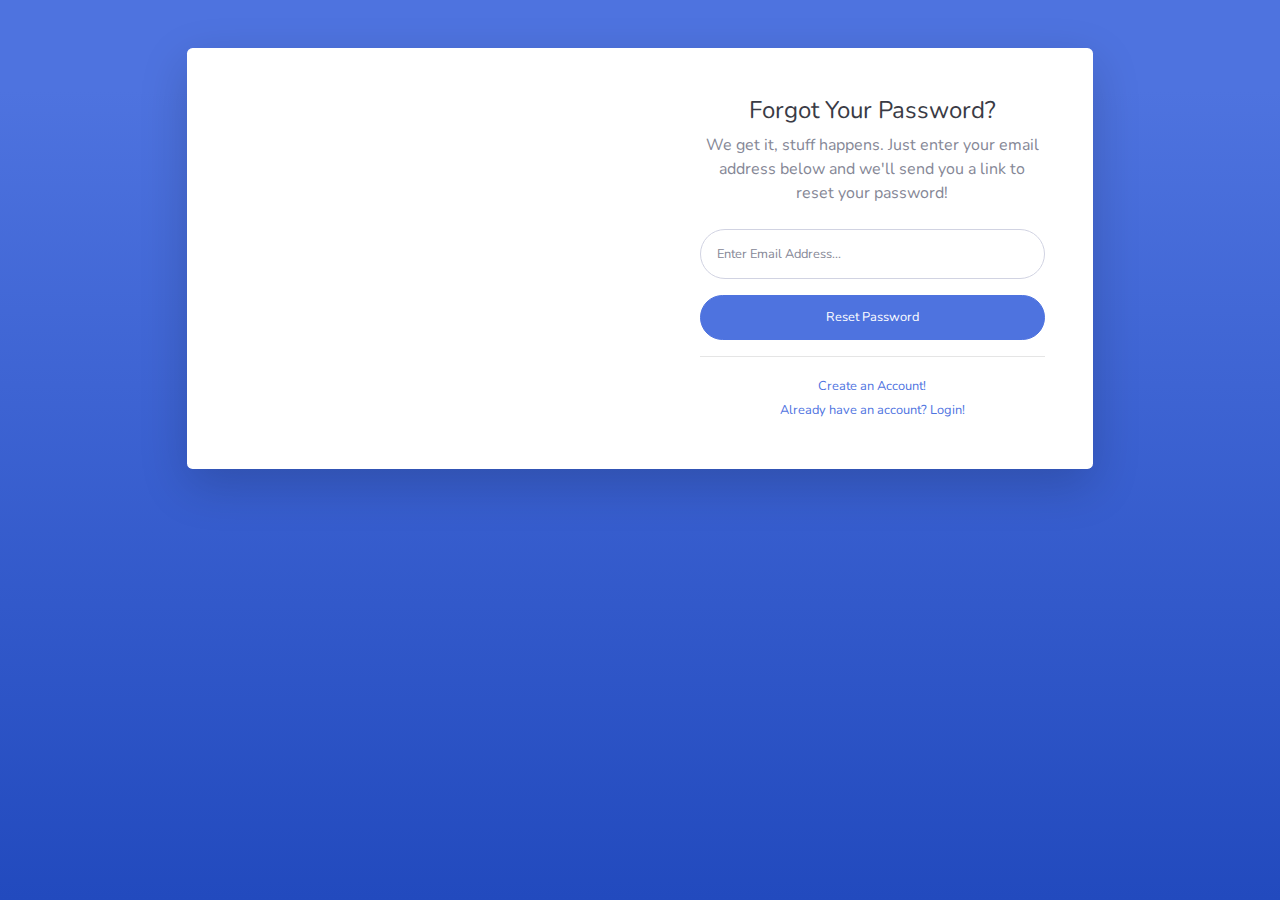
<file: admin/forgot-password.html>
<!DOCTYPE html>
<html lang="en">

<head>

  <meta charset="utf-8">
  <meta http-equiv="X-UA-Compatible" content="IE=edge">
  <meta name="viewport" content="width=device-width, initial-scale=1, shrink-to-fit=no">
  <meta name="description" content="">
  <meta name="author" content="">

  <title>SB Admin 2 - Forgot Password</title>

  <!-- Custom fonts for this template-->
  <link href="vendor/fontawesome-free/css/all.min.css" rel="stylesheet" type="text/css">
  <link href="https://fonts.googleapis.com/css?family=Nunito:200,200i,300,300i,400,400i,600,600i,700,700i,800,800i,900,900i" rel="stylesheet">

  <!-- Custom styles for this template-->
  <link href="css/sb-admin-2.min.css" rel="stylesheet">

</head>

<body class="bg-gradient-primary">

  <div class="container">

    <!-- Outer Row -->
    <div class="row justify-content-center">

      <div class="col-xl-10 col-lg-12 col-md-9">

        <div class="card o-hidden border-0 shadow-lg my-5">
          <div class="card-body p-0">
            <!-- Nested Row within Card Body -->
            <div class="row">
              <div class="col-lg-6 d-none d-lg-block bg-password-image"></div>
              <div class="col-lg-6">
                <div class="p-5">
                  <div class="text-center">
                    <h1 class="h4 text-gray-900 mb-2">Forgot Your Password?</h1>
                    <p class="mb-4">We get it, stuff happens. Just enter your email address below and we'll send you a link to reset your password!</p>
                  </div>
                  <form class="user">
                    <div class="form-group">
                      <input type="email" class="form-control form-control-user" id="exampleInputEmail" aria-describedby="emailHelp" placeholder="Enter Email Address...">
                    </div>
                    <a href="login.html" class="btn btn-primary btn-user btn-block">
                      Reset Password
                    </a>
                  </form>
                  <hr>
                  <div class="text-center">
                    <a class="small" href="register.html">Create an Account!</a>
                  </div>
                  <div class="text-center">
                    <a class="small" href="login.html">Already have an account? Login!</a>
                  </div>
                </div>
              </div>
            </div>
          </div>
        </div>

      </div>

    </div>

  </div>

  <!-- Bootstrap core JavaScript-->
  <script src="vendor/jquery/jquery.min.js"></script>
  <script src="vendor/bootstrap/js/bootstrap.bundle.min.js"></script>

  <!-- Core plugin JavaScript-->
  <script src="vendor/jquery-easing/jquery.easing.min.js"></script>

  <!-- Custom scripts for all pages-->
  <script src="js/sb-admin-2.min.js"></script>

</body>

</html>
</file>
<file: AnimatedTextFillsAll/css/demo.css>
@import url(http://fonts.googleapis.com/css?family=Raleway:400,500,700|Open+Sans:800);

@font-face {
	font-weight: normal;
	font-style: normal;
	font-family: 'codropsicons';
	src:url('../fonts/codropsicons/codropsicons.eot');
	src:url('../fonts/codropsicons/codropsicons.eot?#iefix') format('embedded-opentype'),
		url('../fonts/codropsicons/codropsicons.woff') format('woff'),
		url('../fonts/codropsicons/codropsicons.ttf') format('truetype'),
		url('../fonts/codropsicons/codropsicons.svg#codropsicons') format('svg');
}

*, *:after, *:before { -webkit-box-sizing: border-box; box-sizing: border-box; }
.clearfix:before, .clearfix:after { content: ''; display: table; }
.clearfix:after { clear: both; }

body {
	background: #fff;
	color: #333;
	font-weight: 500;
	font-size: 1em;
	font-family: 'Raleway', Arial, sans-serif;
}

a {
	color: #e06084;
	text-decoration: none;
	outline: none;
}

a:hover, a:focus,
.codrops-demos a.current-demo {
	color: #ac3557;
}

.dark { color: #fff; }

.hidden {
	position: absolute;
	pointer-events: none;
	width: 0;
	height: 0;
	overflow: hidden;
}

/* Header */
.codrops-header {
	padding: 3em 1em 4em;
	text-align: center;
}

.codrops-header h1 {
	font-weight: 800;
	font-size: 3em;
	line-height: 1;
	margin-bottom: 0.5em;
	letter-spacing: -1px;
}

.codrops-header h1 span {
	display: block;
	font-size: 0.45em;
	font-weight: 700;
	padding: 1em;
	opacity: 0.6;
}

/* Top Navigation Style */
.codrops-links {
	position: relative;
	display: inline-block;
	white-space: nowrap;
	font-size: 1.25em;
	text-align: center;
}

.codrops-links::after {
	position: absolute;
	top: 0;
	left: 50%;
	margin-left: -1px;
	width: 2px;
	height: 100%;
	background: rgba(155,155,155,0.6);
	content: '';
	-webkit-transform: rotate3d(0,0,1,22.5deg);
	transform: rotate3d(0,0,1,22.5deg);
}

.codrops-icon {
	display: inline-block;
	margin: 0.5em;
	padding: 0em 0;
	width: 1.5em;
	text-decoration: none;
}

.codrops-icon span {
	display: none;
}

.codrops-icon:before {
	margin: 0 5px;
	text-transform: none;
	font-weight: normal;
	font-style: normal;
	font-variant: normal;
	font-family: 'codropsicons';
	line-height: 1;
	speak: none;
	-webkit-font-smoothing: antialiased;
}

.codrops-icon--drop:before {
	content: "\e001";
}

.codrops-icon--prev:before {
	content: "\e004";
}

/* Demo links */
.codrops-demos {
	margin: 2em 0 0;
}

.codrops-demos a {
	display: inline-block;
	margin: 0 0.5em;
	font-size: 60%;
	text-transform: uppercase;
}
/* Content */
.content {
	text-align: center;
	position: relative;
}

/* Related demos */
.content-related {
	text-align: center;
	font-weight: bold;
	padding: 3em 0;
}

.media-item {
	display: inline-block;
	padding: 1em;
	vertical-align: top;
	-webkit-transition: color 0.3s;
	transition: color 0.3s;
}

.media-item__img {
	opacity: 0.7;
	-webkit-transition: opacity 0.3s;
	transition: opacity 0.3s;
}

.media-item:hover .media-item__img,
.media-item:focus .media-item__img {
	opacity: 1;
}

.media-item__title {
	font-size: 1em;
	margin: 0;
	padding: 0.5em;
}

@media screen and (max-width: 50em) {
	.codrops-header {
		padding: 3em 10% 4em;
	}
}

@media screen and (max-width: 40em) {
	.codrops-header h1 {
		font-size: 2.8em;
	}
}
</file>
<file: AnimatedTextFillsAll/css/style1.css>
/* Main stuff */

.box-with-text {
  background-image: url("../img/image1.jpg");
  -webkit-text-fill-color: transparent;
  -webkit-background-clip: text; }

/* Other stuff */
body {
  background: #000;
  color: #fff; }

.box-with-text {
  overflow: hidden;
  background-position: 50% 50%;
  background-size: cover;
  white-space: nowrap;
  text-align: center;
  text-transform: uppercase;
  font: 26vmax/.85 Open Sans, Impact;
  margin: 0 0 100px; }

/*# sourceMappingURL=style1.css.map */
</file>
